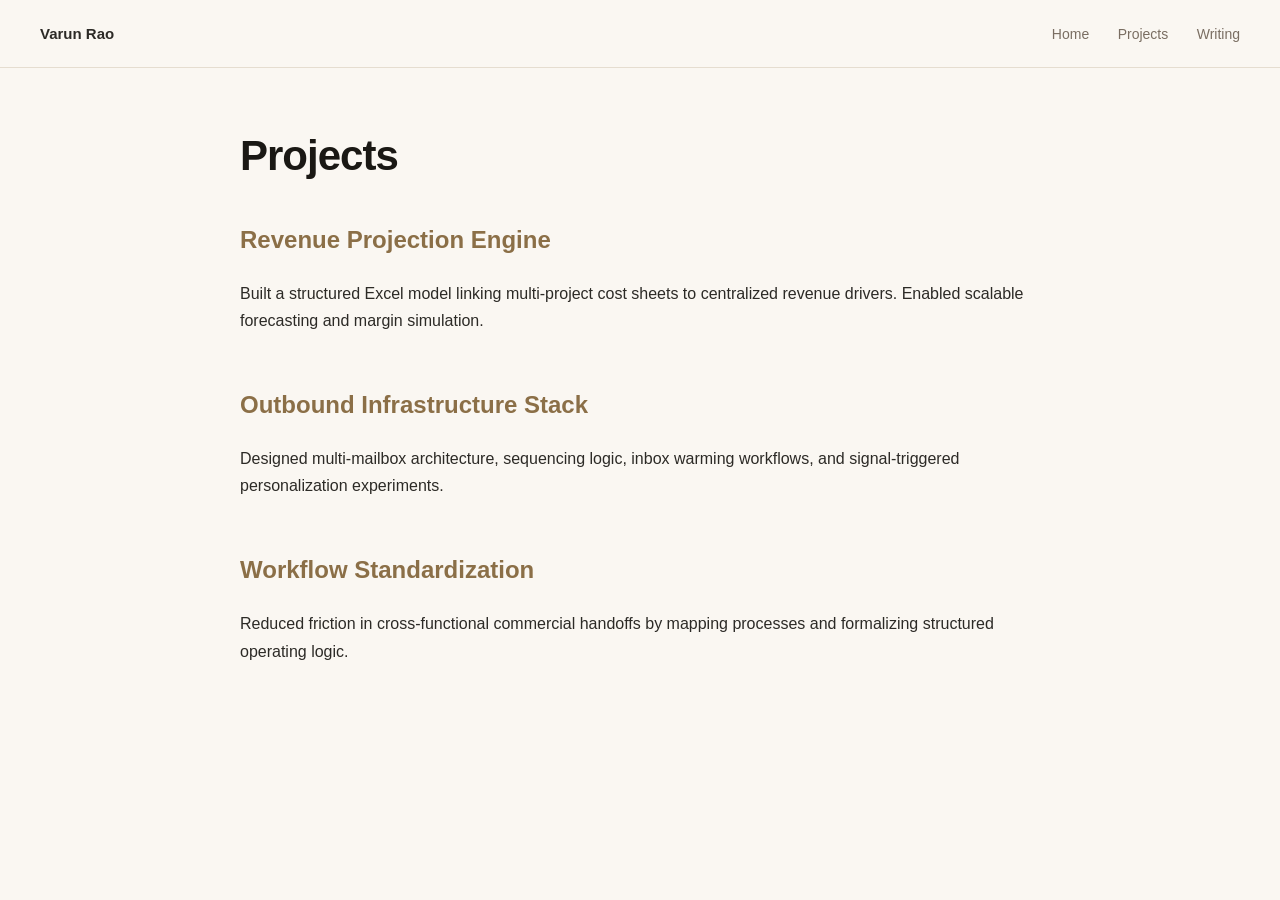
<file: projects/index.html>
<!DOCTYPE html><html lang="en"> <head><meta charset="UTF-8"><meta name="viewport" content="width=device-width, initial-scale=1.0"><meta name="description" content="Projects by Varun Rao — revenue systems, GTM automation, and outbound infrastructure."><title>Projects | Varun Rao</title><link rel="icon" type="image/svg+xml" href="/favicon.svg"><link rel="stylesheet" href="/styles/global.css"></head> <body> <nav class="nav"> <a href="/" class="nav-brand">Varun Rao</a> <div class="nav-links"> <a href="/">Home</a> <a href="/projects">Projects</a> <a href="/writing">Writing</a> </div> </nav> <div class="container">  <h1>Projects</h1> <div class="project"> <h2>Revenue Projection Engine</h2> <p>
Built a structured Excel model linking multi-project cost sheets
      to centralized revenue drivers. Enabled scalable forecasting and margin simulation.
</p> </div> <div class="project"> <h2>Outbound Infrastructure Stack</h2> <p>
Designed multi-mailbox architecture, sequencing logic,
      inbox warming workflows, and signal-triggered personalization experiments.
</p> </div> <div class="project"> <h2>Workflow Standardization</h2> <p>
Reduced friction in cross-functional commercial handoffs
      by mapping processes and formalizing structured operating logic.
</p> </div>  </div> </body></html>
</file>
<file: styles/global.css>
body {
  font-family: -apple-system, BlinkMacSystemFont, "Segoe UI", Roboto, sans-serif;
  margin: 0;
  padding: 0;
  background-color: #faf7f2;
  color: #2c2a26;
  line-height: 1.7;
  animation: fadeIn 0.8s ease-in;
}

@keyframes fadeIn {
  from { opacity: 0; transform: translateY(8px); }
  to   { opacity: 1; transform: translateY(0); }
}

/* Nav */
.nav {
  position: fixed;
  top: 0;
  width: 100%;
  background: #faf7f2;
  padding: 20px 40px;
  display: flex;
  justify-content: space-between;
  align-items: center;
  border-bottom: 1px solid #e5ddd0;
  box-sizing: border-box;
}

.nav-brand {
  font-weight: 600;
  font-size: 15px;
  color: #2c2a26;
  text-decoration: none;
}

.nav-brand:hover {
  color: #8b6f47;
}

.nav-links a {
  color: #7a6e62;
  margin-left: 24px;
  text-decoration: none;
  font-size: 14px;
}

.nav-links a:hover {
  color: #8b6f47;
}

/* Layout */
.container {
  max-width: 800px;
  margin: 120px auto;
  padding: 0 20px;
}

/* Typography */
h1 {
  font-size: 42px;
  letter-spacing: -1px;
  color: #1a1814;
}

.tagline {
  font-size: 20px;
  color: #7a6e62;
  margin-bottom: 40px;
}

.highlight {
  color: #8b6f47;
}

/* Card */
.card {
  background: #f0ead9;
  border: 1px solid #e5ddd0;
  padding: 20px;
  border-radius: 8px;
  margin-top: 20px;
  transition: transform 0.2s ease, box-shadow 0.2s ease;
}

.card:hover {
  transform: translateY(-4px);
  box-shadow: 0 8px 20px rgba(0, 0, 0, 0.08);
}

/* Projects */
.project {
  margin-bottom: 50px;
}

.project h2 {
  color: #8b6f47;
}

/* Writing */
.post {
  margin-bottom: 30px;
}

.post a {
  color: #8b6f47;
  text-decoration: none;
}

.post a:hover {
  text-decoration: underline;
}

.post-coming {
  color: #7a6e62;
  font-style: italic;
  font-size: 15px;
}

/* Contact */
.contact-links {
  margin-top: 40px;
  display: flex;
  gap: 20px;
}

.contact-links a {
  color: #8b6f47;
  text-decoration: none;
  font-size: 15px;
  border-bottom: 1px solid #c4a882;
  padding-bottom: 1px;
}

.contact-links a:hover {
  color: #6b5336;
  border-color: #6b5336;
}

/* Footer */
.footer {
  margin-top: 80px;
  font-size: 14px;
  color: #a89880;
}
</file>
